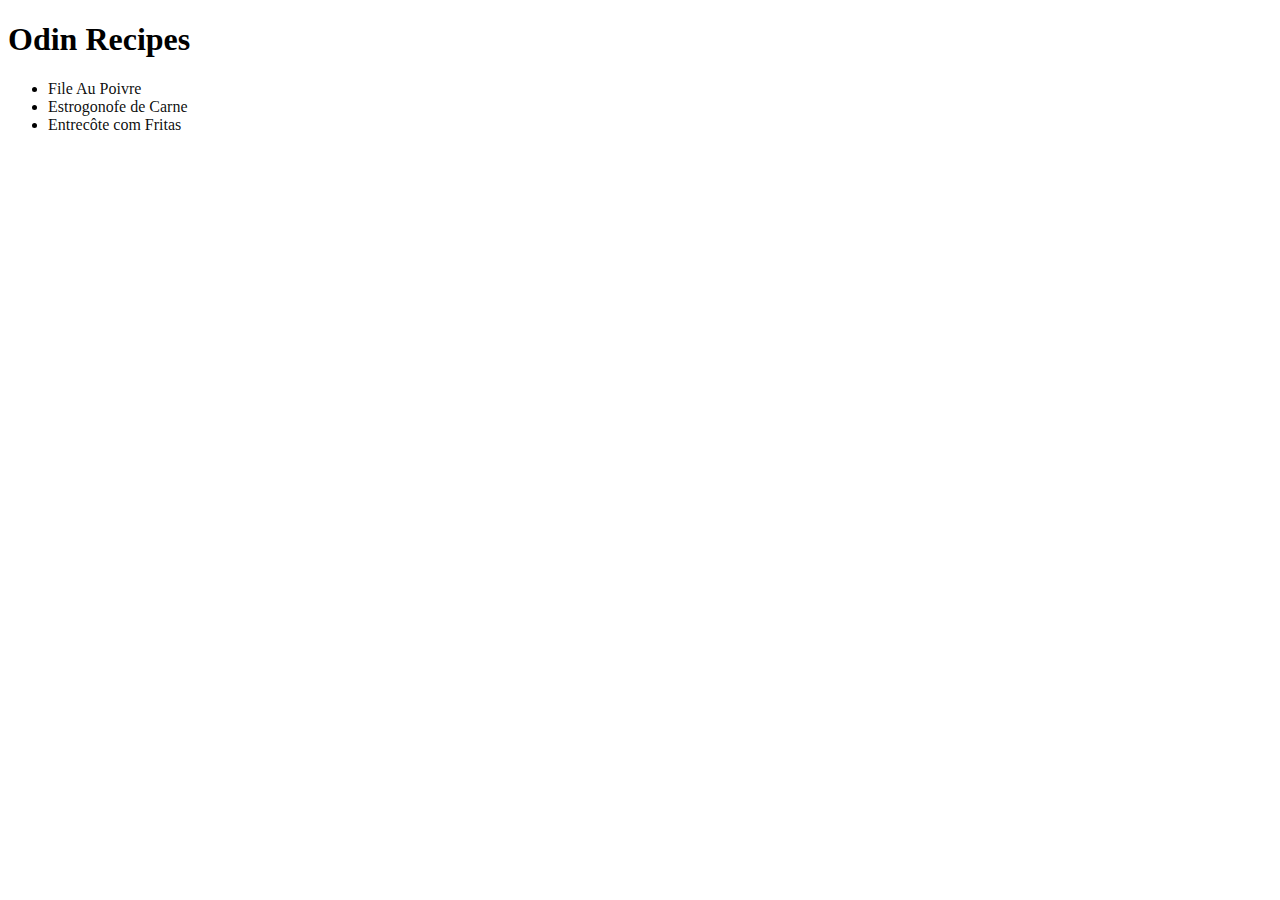
<file: index.html>
<!DOCTYPE html>
<html lang="en">
    <head>
       <meta charset="UTF-8">
       <link rel="stylesheet" href="style.css">
       <title>Receitas Didijotaro</title>
    </head>

    <body>
        <h1>Odin Recipes</h1>
        <ul>
            <li><a href="recipes/file-au-poivre.html">File Au Poivre</a></li>
            <li><a href="recipes/estrogonofe-de-carne.html">Estrogonofe de Carne</a></li>
            <li><a href="recipes/steak-and-frites.html">Entrecôte com Fritas</a></li>
        </ul>
    </body>
</html>
</file>
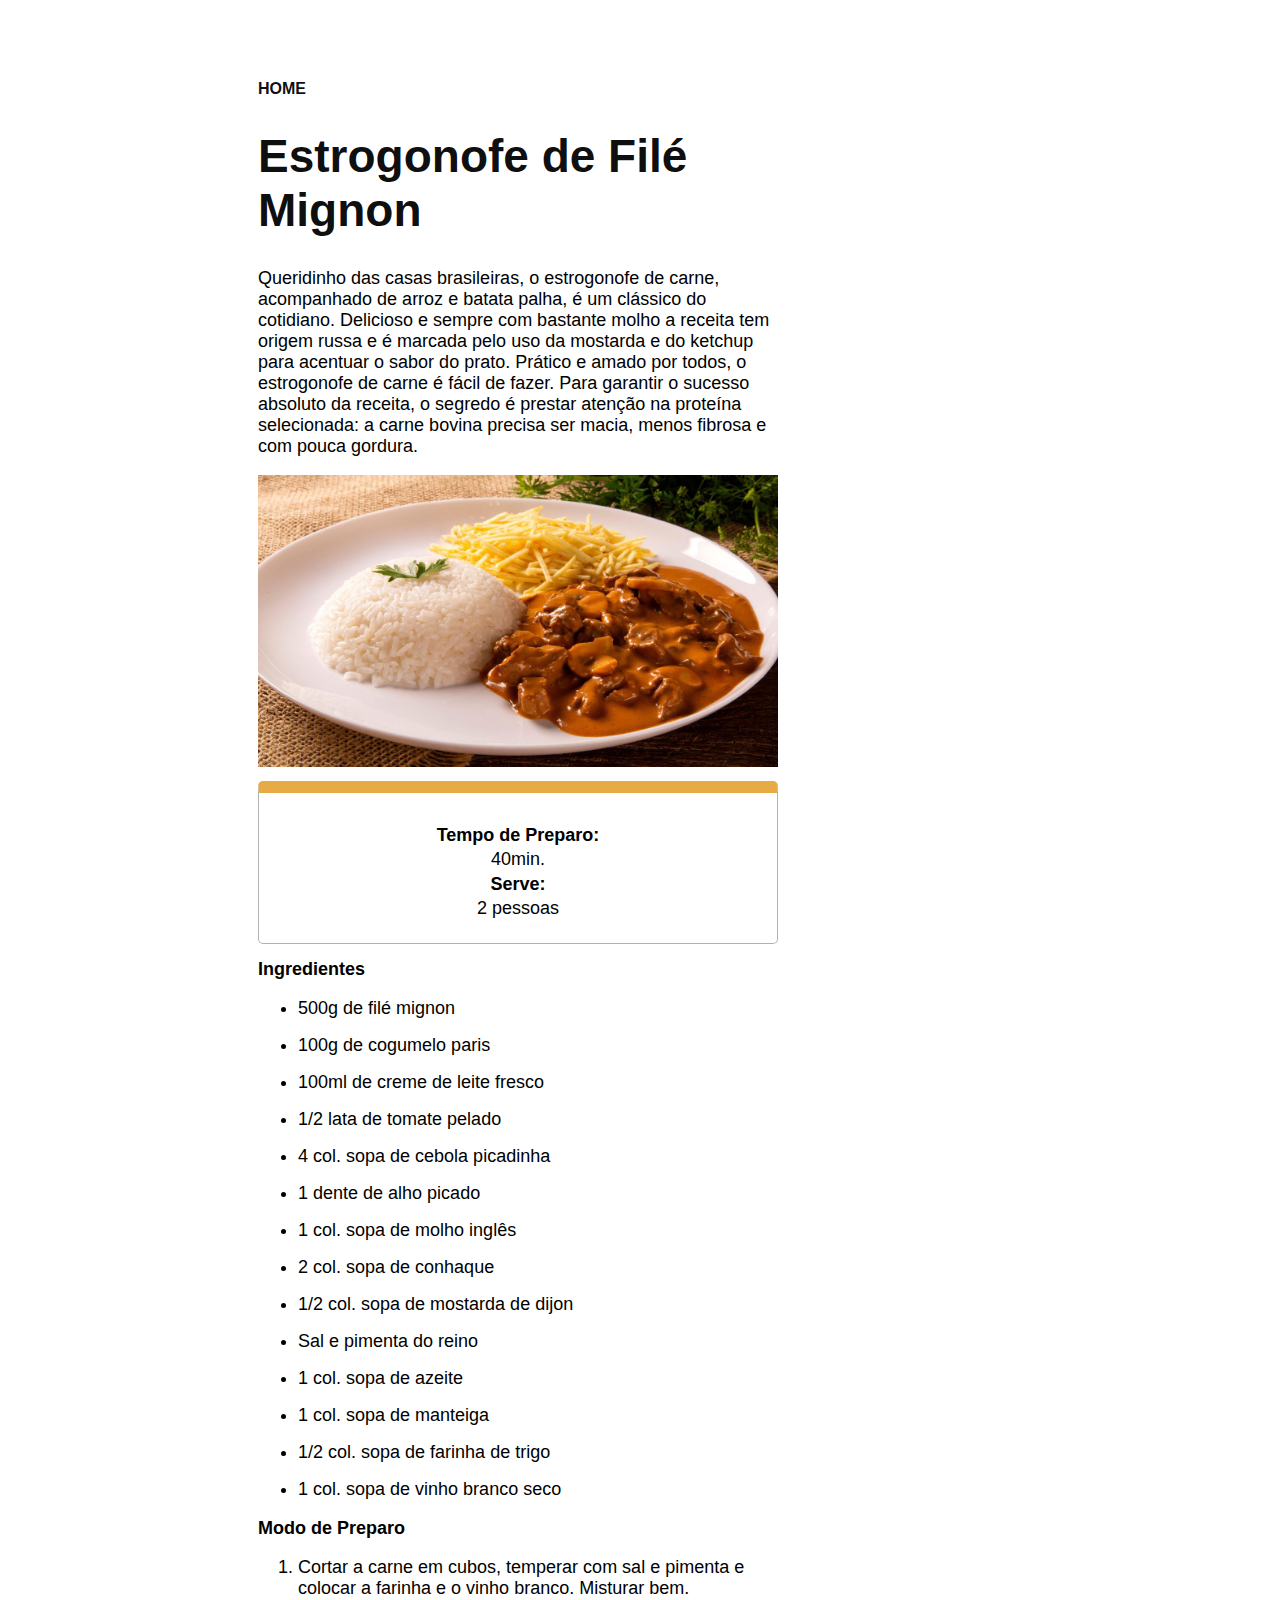
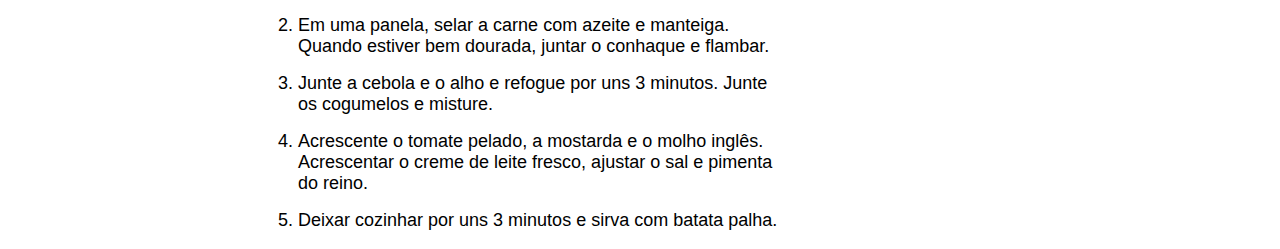
<file: recipes/estrogonofe-de-carne.html>
<!DOCTYPE html>
<html lang="en">
    <head>
        <meta charset="UTF-8">
        <link rel="stylesheet" href="../style.css">
        <title>Estrogonofe de Filé Mignon</title>
    </head>

    <body>
        <div class="page-container">
            <div class="box">
                <ul class="artcile-preheading" style="list-style: none; padding-left: 0px;">
                    <li>
                        <a href="../index.html" style="font-family: SourceSansPro, helvetica, sans-serif; font-weight: bold; text-decoration-color: #d54215;">HOME</a>
                    </li>
                </ul>
            <h1 class="article-heading">Estrogonofe de Filé Mignon</h1>
            <p class="sub-header">
            Queridinho das casas brasileiras, o estrogonofe de carne, acompanhado de arroz
            e batata palha, é um clássico do cotidiano. Delicioso e sempre com bastante molho
            a receita tem origem russa e é marcada pelo uso da mostarda e do ketchup para
            acentuar o sabor do prato. Prático e amado por todos, o estrogonofe de carne é
            fácil de fazer. Para garantir o sucesso absoluto da receita, o segredo é prestar
            atenção na proteína selecionada: a carne bovina precisa ser macia, menos fibrosa
            e com pouca gordura.
            </p>
            <img src="../images/estrogonofe de carne.jpg" class="recipes-image">
            <div class="recipe-details_item recipe-details_header">
                <div class=recipe-details_label>Tempo de Preparo:</div>
                <div class="recipe-details_value">40min.</div>
                <div class="recipe-details_label">Serve:</div>
                <div class="recipe-details_value">2 pessoas</div>
            </div>
        
            <h2 id="ingredients-heading">Ingredientes</h2>
            <ul class="sub-header">
                <li class="ingredients-list_item">500g de filé mignon</li> 
                <li class="ingredients-list_item">100g de cogumelo paris</li> 
                <li class="ingredients-list_item">100ml de creme de leite fresco</li> 
                <li class="ingredients-list_item">1/2 lata de tomate pelado</li> 
                <li class="ingredients-list_item">4 col. sopa de cebola picadinha</li> 
                <li class="ingredients-list_item">1 dente de alho picado</li>
                <li class="ingredients-list_item">1 col. sopa de molho inglês</li> 
                <li class="ingredients-list_item">2 col. sopa de conhaque</li> 
                <li class="ingredients-list_item">1/2 col. sopa de mostarda de dijon</li>
                <li class="ingredients-list_item">Sal e pimenta do reino</li>
                <li class="ingredients-list_item">1 col. sopa de azeite</li>
                <li class="ingredients-list_item">1 col. sopa de manteiga</li>
                <li class="ingredients-list_item">1/2 col. sopa de farinha de trigo</li>
                <li class="ingredients-list_item">1 col. sopa de vinho branco seco</li>
            </ul>

            <h2 id="ingredients-heading">Modo de Preparo</h2>
            <ol class="sub-header">
                <li class="ingredients-list_item">Cortar a carne em cubos, temperar com sal e pimenta e colocar a farinha e o 
                vinho branco. Misturar bem.
                <li class="ingredients-list_item">Em uma panela, selar a carne com azeite e manteiga. Quando estiver bem
                dourada, juntar o conhaque e flambar.
                <li class="ingredients-list_item">Junte a cebola e o alho e refogue por uns 3 minutos. Junte os cogumelos
                e misture.
                <li class="ingredients-list_item">Acrescente o tomate pelado, a mostarda e o molho inglês. Acrescentar
                o creme de leite fresco, ajustar o sal e pimenta do reino.</li>
                <li class="ingredients-list_item">Deixar cozinhar por uns 3 minutos e sirva com batata palha.</li>
            </ol>
            </div>
        </div>
    </body>
</html>
</file>
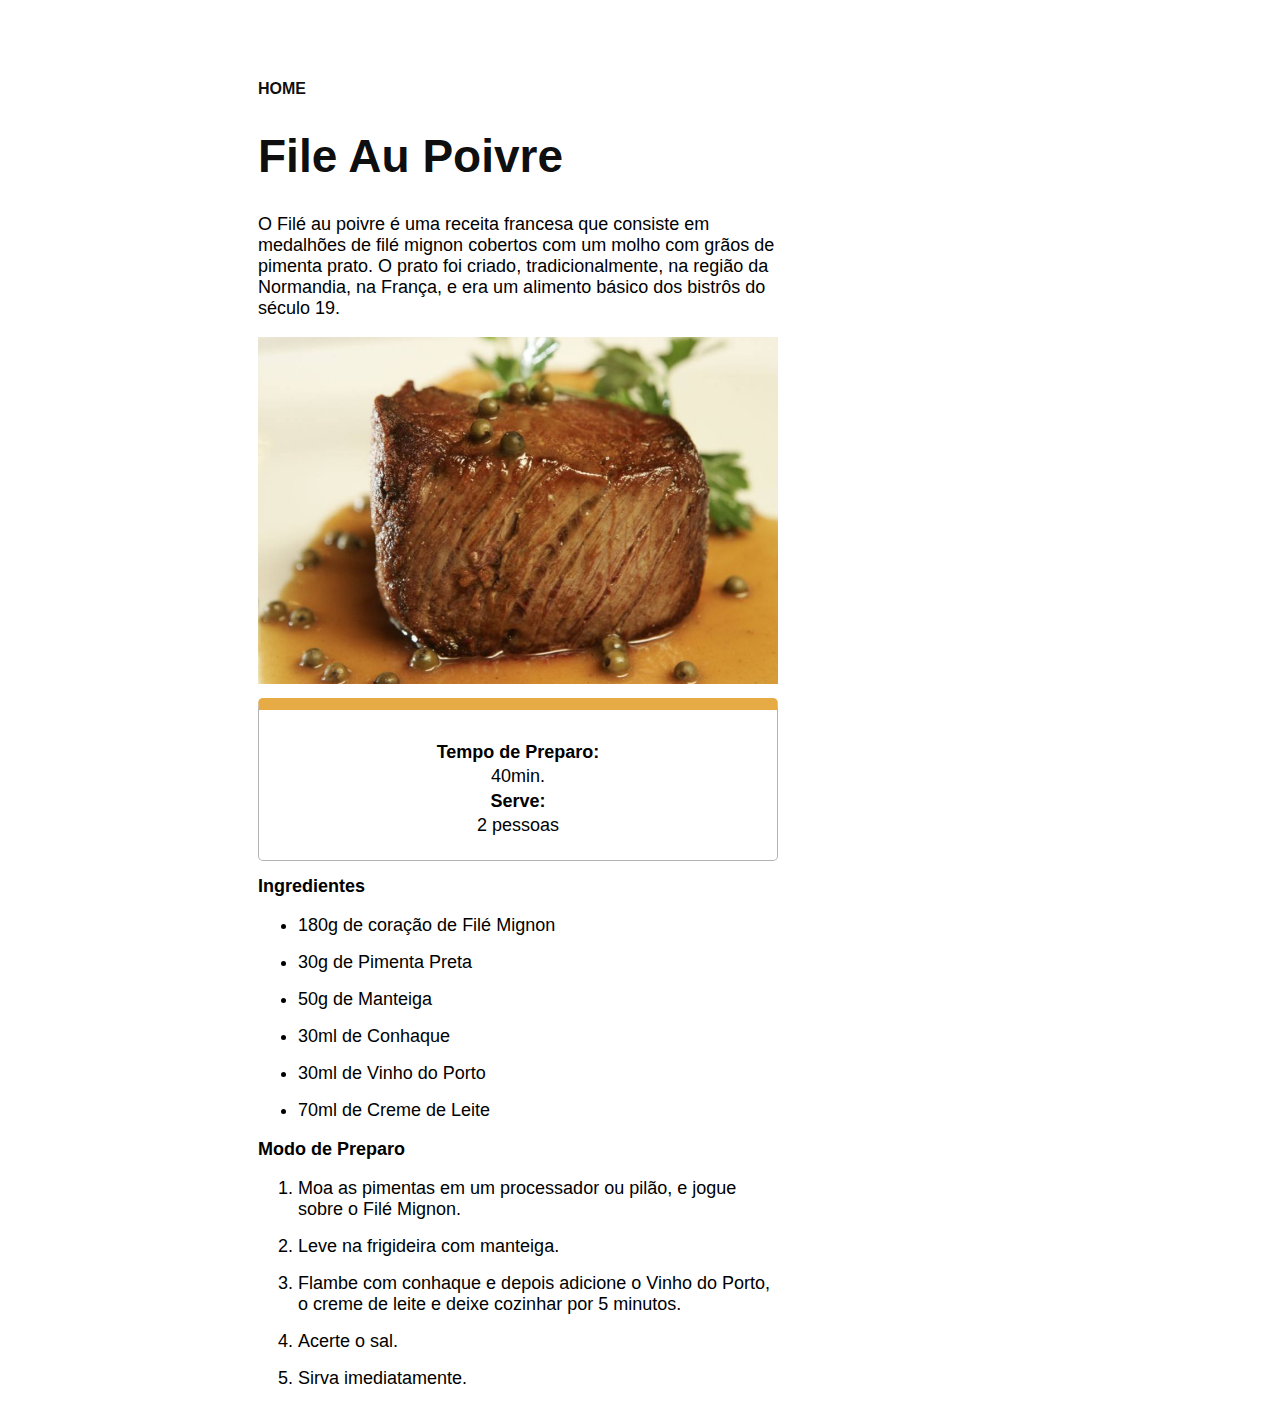
<file: recipes/file-au-poivre.html>
<!DOCTYPE html>
<html lang="en">
    <head>
        <meta charset="UTF-8">
        <link rel="stylesheet" href="../style.css">
        <title>File Au Poivre</title>
    </head>

    <body>
        <div class="page-container">
            <div class="box">
                <ul class="artcile-preheading" style="list-style: none; padding-left: 0px;">
                    <li>
                        <a href="../index.html" style="font-family: SourceSansPro, helvetica, sans-serif; font-weight: bold; text-decoration-color: #d54215;">HOME</a>
                    </li>
                </ul>
            <h1 class="article-heading">File Au Poivre</h1>
            <p class="sub-header">
            O Filé au poivre é uma receita francesa que consiste em medalhões de filé mignon
            cobertos com um molho com grãos de pimenta prato. O prato foi criado,
            tradicionalmente, na região da Normandia, na França, e era um alimento básico
            dos bistrôs do século 19.
            </p>
            <img src="../images/file au poivre.jpg" class="recipes-image">
            <div class="recipe-details_item recipe-details_header">
                <div class=recipe-details_label>Tempo de Preparo:</div>
                <div class="recipe-details_value">40min.</div>
                <div class="recipe-details_label">Serve:</div>
                <div class="recipe-details_value">2 pessoas</div>
            </div>
        
            <h2 id="ingredients-heading">Ingredientes</h2>
            <ul class="sub-header">
                <li class="ingredients-list_item">180g de coração de Filé Mignon</li>
                <li class="ingredients-list_item">30g de Pimenta Preta</li>
                <li class="ingredients-list_item">50g de Manteiga</li>
                <li class="ingredients-list_item">30ml de Conhaque</li>
                <li class="ingredients-list_item">30ml de Vinho do Porto</li>
                <li class="ingredients-list_item">70ml de Creme de Leite</li>
            </ul>
        

            <h2 id="ingredients-heading">Modo de Preparo</h2>
            <ol class="sub-header">
                <li class="ingredients-list_item">Moa as pimentas em um processador ou pilão, e jogue sobre o Filé Mignon.</li>
                <li class="ingredients-list_item">Leve na frigideira com manteiga.</li>
                <li class="ingredients-list_item">Flambe com conhaque e depois adicione o Vinho do Porto, o creme de leite
                e deixe cozinhar por 5 minutos.</li>
                <li class="ingredients-list_item">Acerte o sal.</li>
                <li class="ingredients-list_item">Sirva imediatamente.</li>
            </ol>
            </div>
        </div>
    </body>
</html>
</file>
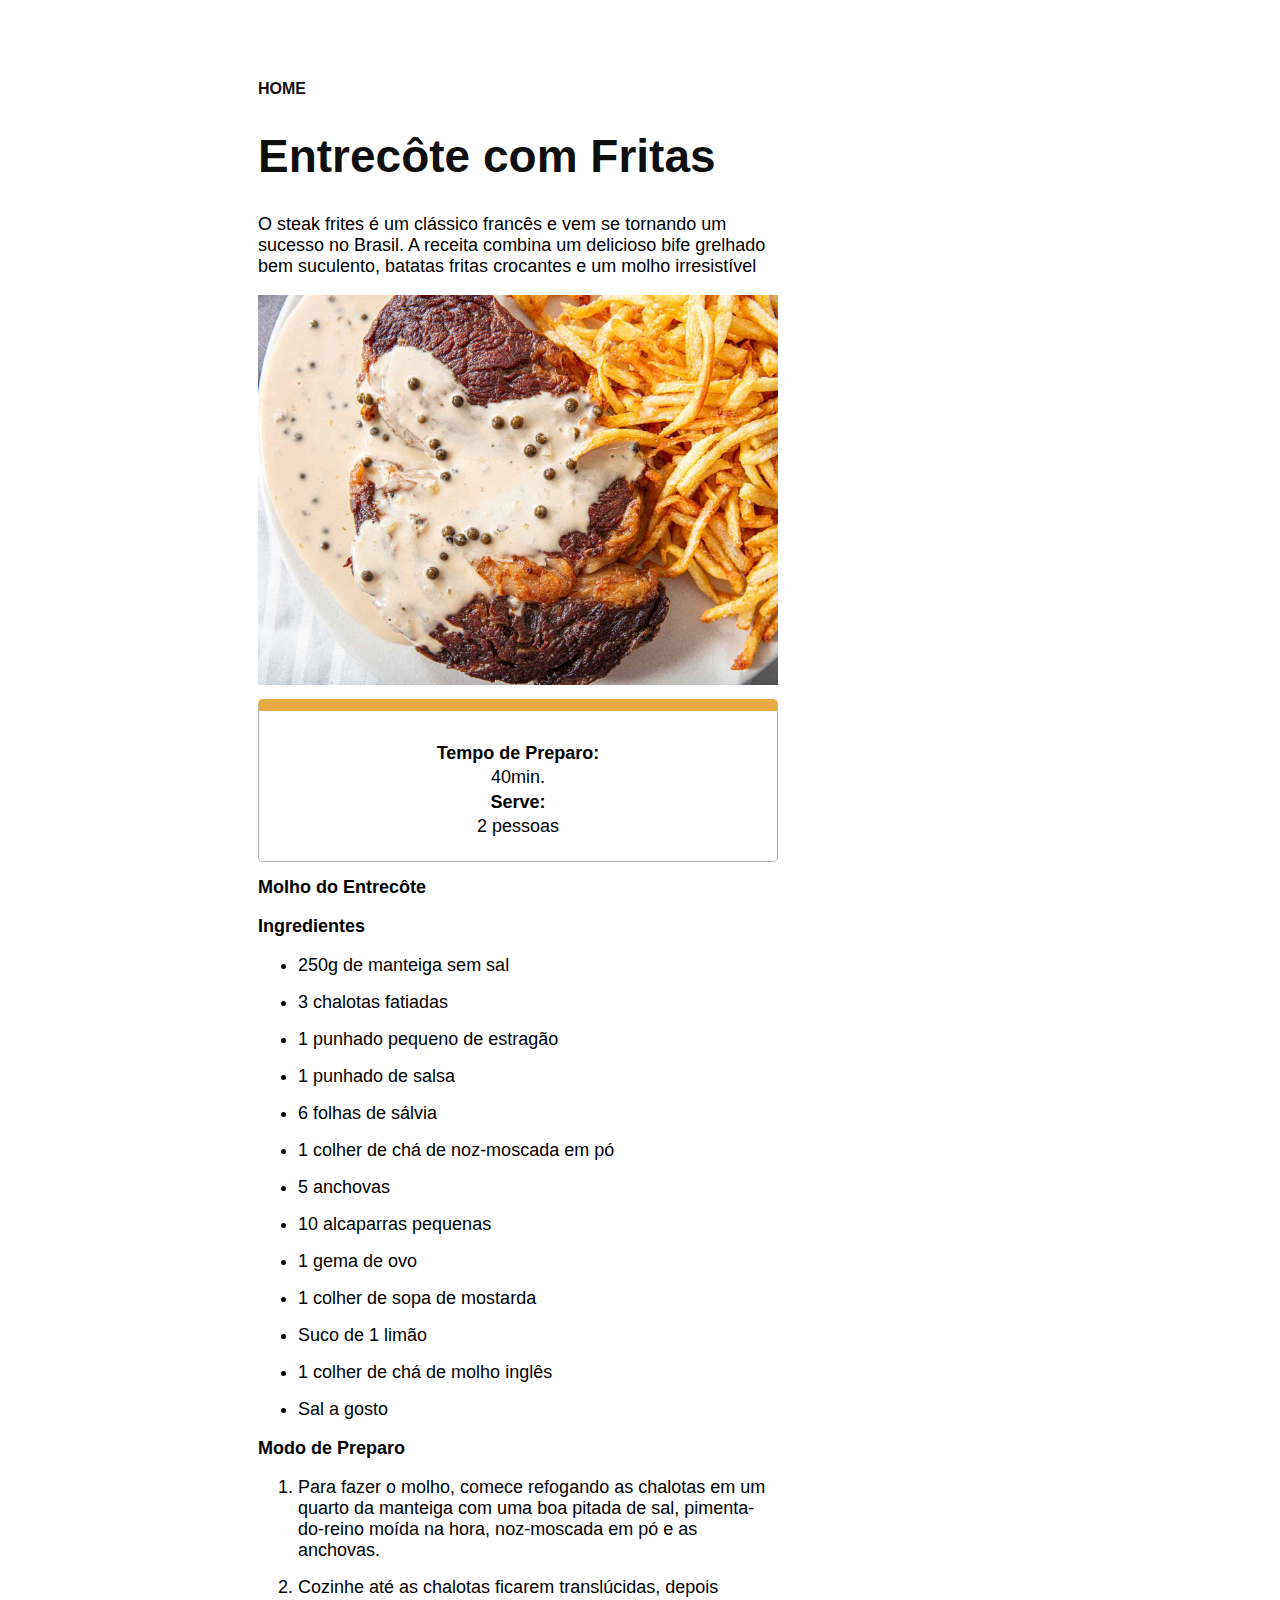
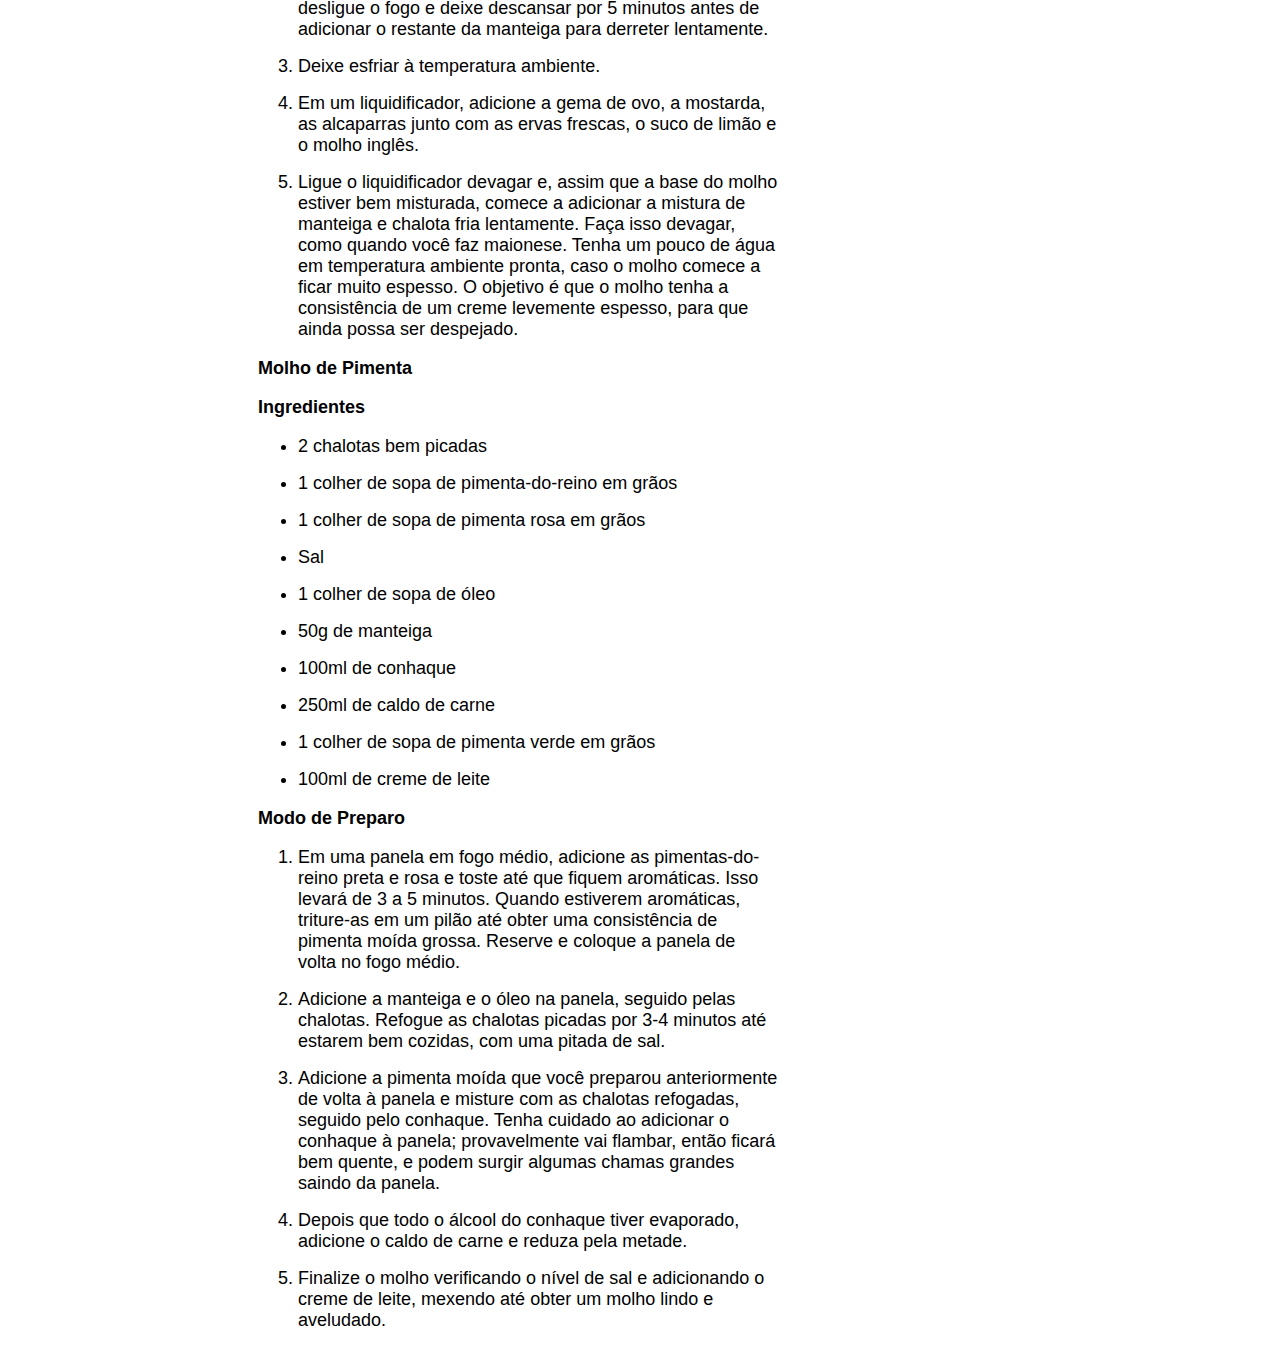
<file: recipes/steak-and-frites.html>
<!DOCTYPE html>
<html lang="en">
    <head>
        <meta charset="UTF-8">
        <link rel="stylesheet" href="../style.css">
        <title>Steak and Frites</title>
    </head>

    <body>
        <div class="page-container">
            <div class="box">
                <ul class="artcile-preheading" style="list-style: none; padding-left: 0px;">
                    <li>
                        <a href="../index.html" style="font-family: SourceSansPro, helvetica, sans-serif; font-weight: bold; text-decoration-color: #d54215;">HOME</a>
                    </li>
                </ul>
            <h1 class="article-heading">Entrecôte com Fritas</h1>
            <p class="sub-header">
            O steak frites é um clássico francês e vem se tornando um sucesso no Brasil. 
            A receita combina um delicioso bife grelhado bem suculento, batatas fritas
            crocantes e um molho irresistível</br>
            </p>
            <img src="../images/steak and frites.jpg" class="recipes-image">
            <div class="recipe-details_item recipe-details_header">
                <div class=recipe-details_label>Tempo de Preparo:</div>
                <div class="recipe-details_value">40min.</div>
                <div class="recipe-details_label">Serve:</div>
                <div class="recipe-details_value">2 pessoas</div>
            </div>

            <h2 id="ingredients-heading">Molho do Entrecôte</h2>
            <h3 id="ingredients-heading">Ingredientes</h3>
            <ul class="sub-header">
                <li class="ingredients-list_item">250g de manteiga sem sal</li>
                <li class="ingredients-list_item">3 chalotas fatiadas</li>
                <li class="ingredients-list_item">1 punhado pequeno de estragão</li>
                <li class="ingredients-list_item">1 punhado de salsa</li>
                <li class="ingredients-list_item">6 folhas de sálvia</li>
                <li class="ingredients-list_item">1 colher de chá de noz-moscada em pó</li>
                <li class="ingredients-list_item">5 anchovas</li>
                <li class="ingredients-list_item">10 alcaparras pequenas</li>
                <li class="ingredients-list_item">1 gema de ovo</li>
                <li class="ingredients-list_item">1 colher de sopa de mostarda</li>
                <li class="ingredients-list_item">Suco de 1 limão</li>
                <li class="ingredients-list_item">1 colher de chá de molho inglês</li>
                <li class="ingredients-list_item">Sal a gosto</li>
            </ul>

            <h3 id="ingredients-heading">Modo de Preparo</h3>
            <ol class="sub-header">
                <li class="ingredients-list_item">Para fazer o molho, comece refogando as chalotas em um quarto da
                manteiga com uma boa pitada de sal, pimenta-do-reino moída na hora,
                noz-moscada em pó e as anchovas.</li>
                <li class="ingredients-list_item">Cozinhe até as chalotas ficarem translúcidas, depois desligue o fogo e deixe
                descansar por 5 minutos antes de adicionar o restante da manteiga para
                derreter lentamente.</li> 
                <li class="ingredients-list_item">Deixe esfriar à temperatura ambiente.</li>
                <li class="ingredients-list_item">Em um liquidificador, adicione a gema de ovo, a mostarda, as alcaparras junto
                com as ervas
                frescas, o suco de limão e o molho inglês.</li>
                <li class="ingredients-list_item">Ligue o liquidificador devagar e, assim que a base do molho estiver bem
                misturada, comece a adicionar a mistura de manteiga e chalota fria lentamente.
                Faça isso devagar, como quando você faz maionese. Tenha um pouco de
                água em temperatura ambiente pronta, caso o molho comece a ficar muito
                espesso. O objetivo é que o molho tenha a consistência de um creme
                levemente espesso, para que ainda possa ser despejado.
            </ol>

            <h2 id="ingredients-heading">Molho de Pimenta</h2>
            <h3 id="ingredients-heading">Ingredientes</h3>
            <ul class="sub-header">
                <li class="ingredients-list_item">2 chalotas bem picadas</li>
                <li class="ingredients-list_item">1 colher de sopa de pimenta-do-reino em grãos</li>
                <li class="ingredients-list_item">1 colher de sopa de pimenta rosa em grãos</li>
                <li class="ingredients-list_item">Sal</li>
                <li class="ingredients-list_item">1 colher de sopa de óleo</li>
                <li class="ingredients-list_item">50g de manteiga</li>
                <li class="ingredients-list_item">100ml de conhaque</li>
                <li class="ingredients-list_item">250ml de caldo de carne</li>
                <li class="ingredients-list_item">1 colher de sopa de pimenta verde em grãos</li>
                <li class="ingredients-list_item">100ml de creme de leite</li>
            </ul>

            <h3 id="ingredients-heading">Modo de Preparo</h3>
            <ol class="sub-header">
                <li class="ingredients-list_item">Em uma panela em fogo médio, adicione as pimentas-do-reino preta e rosa e
                toste até que fiquem aromáticas. Isso levará de 3 a 5 minutos. Quando
                estiverem aromáticas, triture-as em um pilão até obter uma consistência
                de pimenta moída grossa. Reserve e coloque a panela de volta no fogo médio.</li>
                <li class="ingredients-list_item">Adicione a manteiga e o óleo na panela, seguido pelas chalotas. Refogue
                as chalotas picadas por 3-4 minutos até estarem bem cozidas, com uma
                pitada de sal.</li>
                <li class="ingredients-list_item">Adicione a pimenta moída que você preparou anteriormente de volta à
                panela e misture com as chalotas refogadas, seguido pelo conhaque. Tenha
                cuidado ao adicionar o conhaque à panela; provavelmente vai flambar,
                então ficará bem quente, e podem surgir algumas chamas grandes saindo
                da panela.</li>
                <li class="ingredients-list_item">Depois que todo o álcool do conhaque tiver evaporado, adicione o caldo
                de carne e reduza pela metade.</li>
                <li class="ingredients-list_item">Finalize o molho verificando o nível de sal e adicionando o creme de leite,
                mexendo até obter um molho lindo e aveludado.</li>
            </ol>
            </div>
        </div>
    </body>
</html>
</file>
<file: style.css>
@font-face {
    font-family: 'CopperPot', 'SourceSansPro';
    src: url('webfont.eot'); /* IE9 Compat Modes */
    src: url('webfont.eot?#iefix') format('embedded-opentype'), /* IE6-IE8 */
         url('webfont.woff2') format('woff2'), /* Super Modern Browsers */
         url('webfont.woff') format('woff'), /* Pretty Modern Browsers */
         url('webfont.ttf')  format('truetype'), /* Safari, Android, iOS */
         url('webfont.svg#svgFontName') format('svg'); /* Legacy iOS */
}

.page-container {
    padding-top: 3.5em;
}

.box {
    margin-left: 250px;
    margin-right: auto;
    max-width: 65ch;
    
}

.article-heading {
    font-family: "CopperPot", Helvetica, sans-serif;
    font-size: 46px;
    font-weight: bold;
    color: #000000F2
}

.recipes-image {
    height: auto;
    width: 520px;
}

.sub-header {
    font-family: "SourceSansPro", Helvetica, sans-serif;
    font-size: 18px;
}

#ingredients-heading {
    font-family: "CopperPot", Helvetica, sans-serif;
    font-size: 18px;
}

.recipe-details_item {
    margin-top: 10px;
    border: 1px solid rgba(0, 0, 0, 0.3);
    border-radius: .3125rem;
    padding: 1.75rem 1.5rem 1.5rem;
}

.recipe-details_label {
    font-family: "SourceSansPro", helvetica, sans-serif;
    font-size: 18px;
    font-weight: bold;
    line-height: 1.75rem;
    text-align: center;
}

.recipe-details_value {
    font-family: "SourceSansPro", helvetica, sans-serif;
    font-size: 18px;
    text-align: center;
}

.ingredients-list_item {
    margin-bottom: 1rem;
}

.recipe-details_header {
    border-top: 12px solid #e7ab46;
}

.article-preheading {
    margin: 2rem;
    font-size: 14px;
    font-family: "SourceSansPro", helvetica, sans-serif;
    padding: 0px;
    padding-left: 0px;
}

a {
    color: rgba(0, 0, 0, 0.95);

}

a:link { 
    text-decoration: none; 
  } 
  a:visited { 
    text-decoration: none; 
  } 
  a:hover { 
    text-decoration: underline; 
  } 
  a:active { 
    text-decoration: underline; 
  }
</file>
